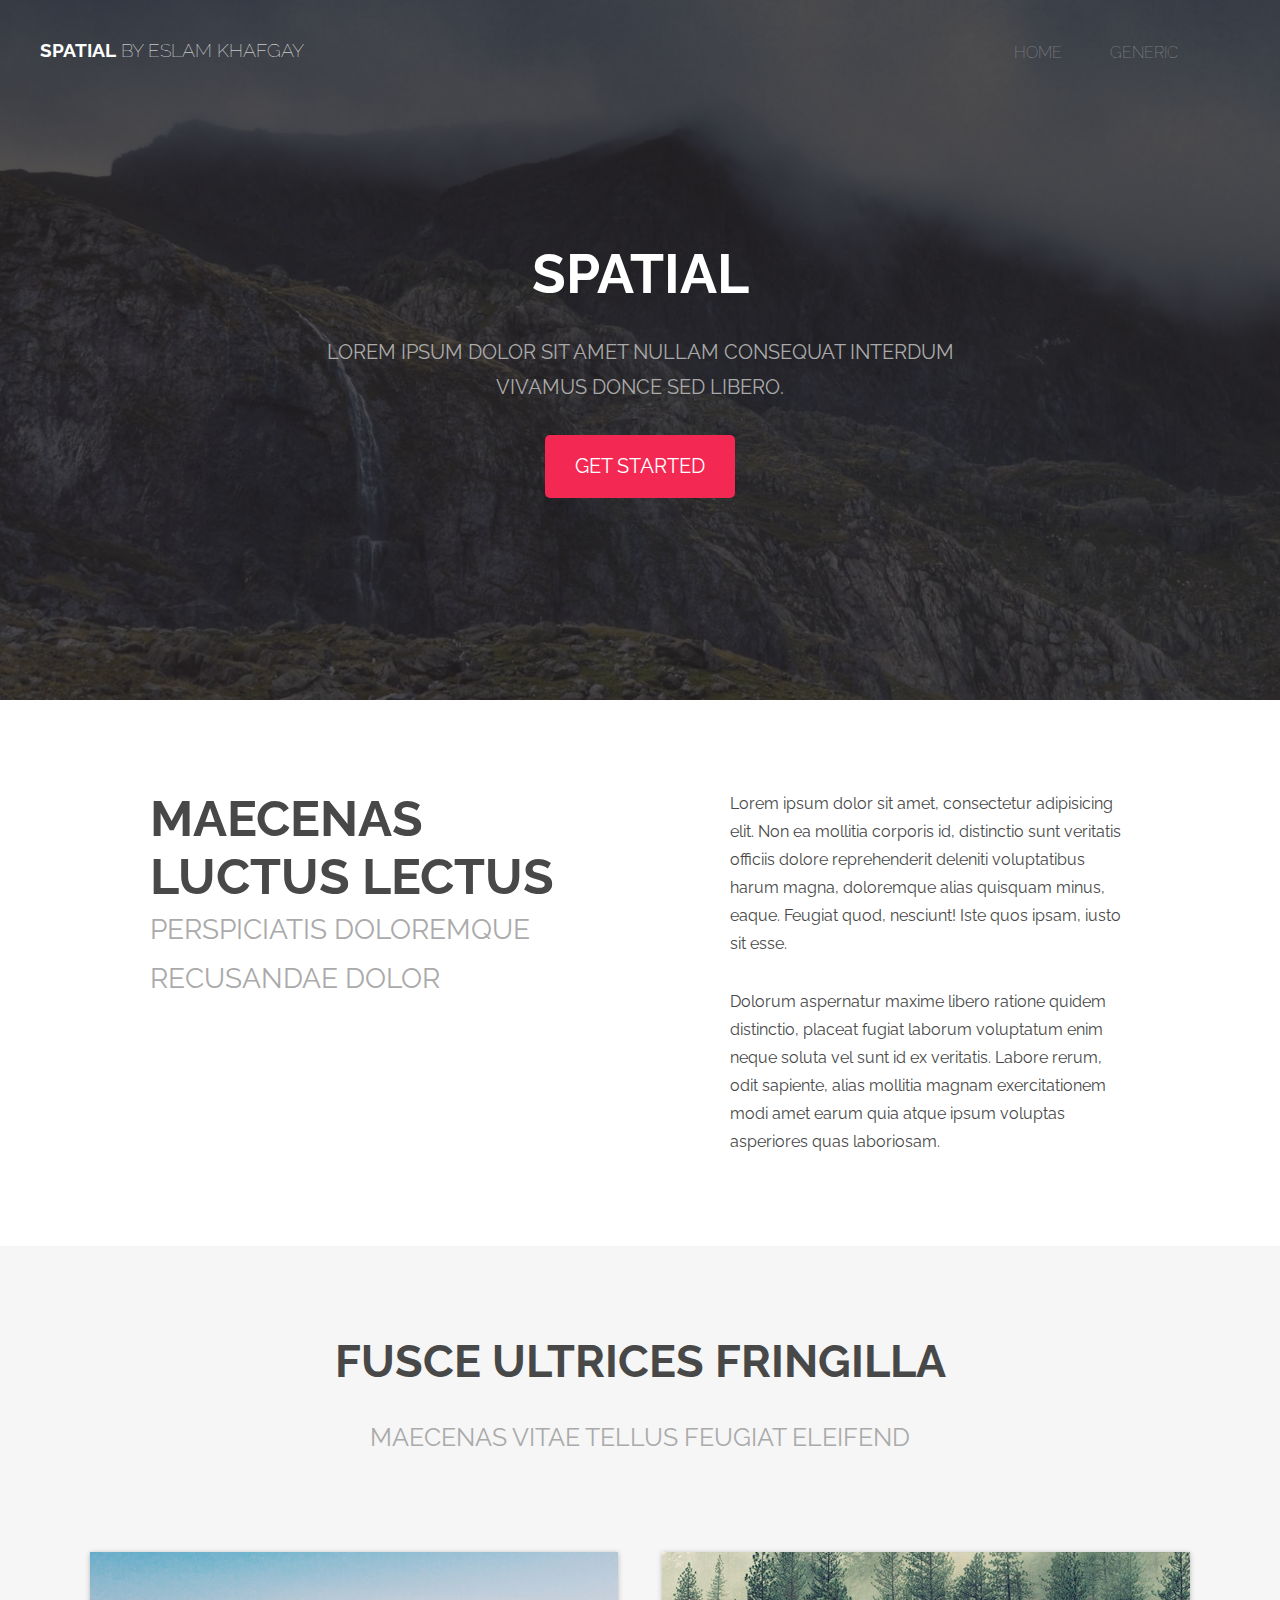
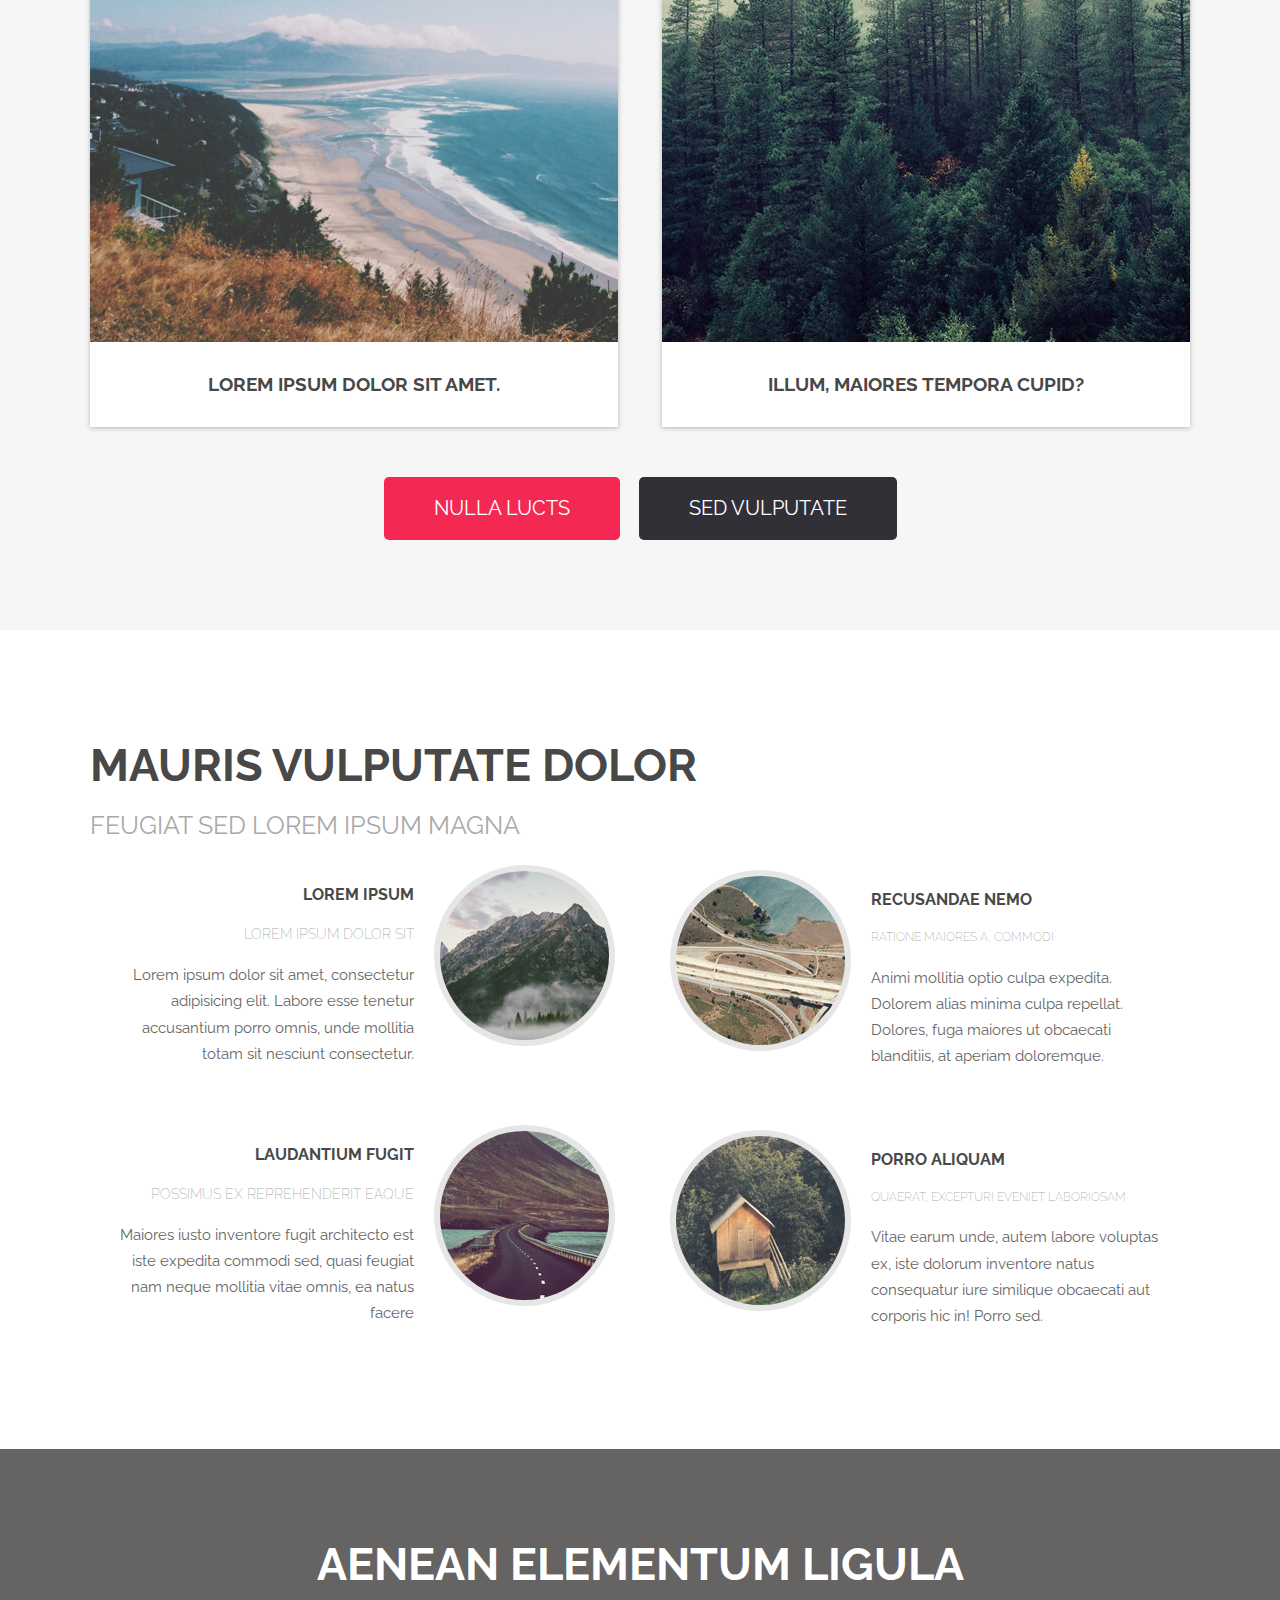
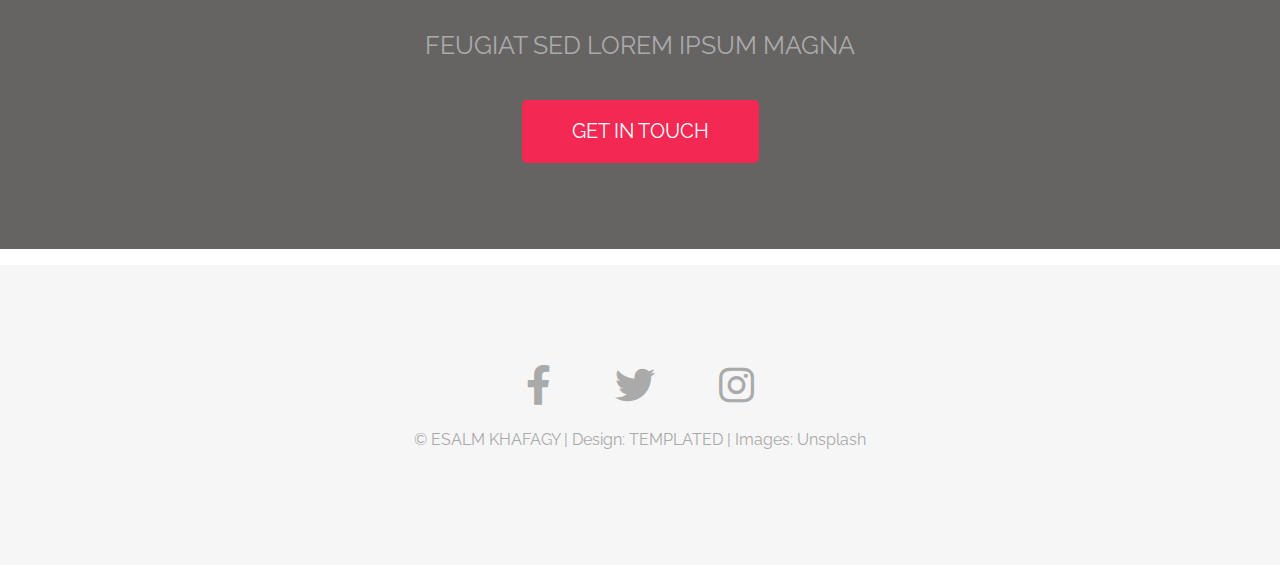
<file: index.html>
<!DOCTYPE html>

<html>
    <head>
        <meta charset="UTF-8"/>
        <title>Spatial by Eslam Khafagy</title>
        <link rel="stylesheet" href="css/style.css"/>
        <link rel="stylesheet" href="css/normalize.css"/>
        <link rel="stylesheet" href="css/all.min.css">
        <link href="https://fonts.googleapis.com/css?family=Raleway&display=swap" rel="stylesheet">

    </head>
    <body>
        <!-- Start Home -->
        <div class="home">
            <div class="effect"></div>
            <div class="navbar">
                <h3><bold>spatial</bold> by eslam khafgay</h3>
                <ul>
                    <a href="index.html">home</a>
                    <a href="generic.html">generic</a>
                    <a href="element.html">elements</a>
                </ul>
            </div>
            <div class="start">
                <div class="container">
                    <h1>spatial</h1>
                    <p>LOREM IPSUM DOLOR SIT AMET NULLAM CONSEQUAT INTERDUM VIVAMUS DONCE SED LIBERO.</p>
                    <button>get started</button>
                </div>
            </div>
        </div>
        <!-- End Home -->
        
        <!-- Start About Me -->
        <div class="about-me" >
            <div class="container">
                <div class="s1">
                    <h1>MAECENAS LUCTUS LECTUS</h1>
                    <p>PERSPICIATIS DOLOREMQUE RECUSANDAE DOLOR</p>
                </div>
                <div class="s2">
                    <p>Lorem ipsum dolor sit amet, consectetur adipisicing elit. Non ea mollitia corporis id, distinctio sunt veritatis officiis dolore reprehenderit deleniti voluptatibus harum magna, doloremque alias quisquam minus, eaque. Feugiat quod, nesciunt! Iste quos ipsam, iusto sit esse.</p>
                    <p>Dolorum aspernatur maxime libero ratione quidem distinctio, placeat fugiat laborum voluptatum enim neque soluta vel sunt id ex veritatis. Labore rerum, odit sapiente, alias mollitia magnam exercitationem modi amet earum quia atque ipsum voluptas asperiores quas laboriosam.</p>
                </div>
            </div>
        </div>
        <!-- End About Me -->
        
        <!-- Start Gallery -->
        <div class="gallery">
            <div class="container">
                <h1>FUSCE ULTRICES FRINGILLA</h1>
                <p>MAECENAS VITAE TELLUS FEUGIAT ELEIFEND</p>
                <div class="img1">
                    <img src="images/pic02.jpg" >
                    <h3>LOREM IPSUM DOLOR SIT AMET.</h3>
                </div>
                <div class="img2">
                    <img src="images/pic03.jpg" >
                    <h3>ILLUM, MAIORES TEMPORA CUPID?</h3>
                </div>
                <button>NULLA LUCTS</button>
                <button>SED VULPUTATE</button>
            </div>
        </div>
        <!-- End Gallery -->
        
        <!-- Start Places -->
        <div class="places">
            <div class="container">
                <h1>MAURIS VULPUTATE DOLOR</h1>
                <p>FEUGIAT SED LOREM IPSUM MAGNA</p>
                <div class="l-img">
                    <img src="images/pic04.jpg">
                    <h4>LOREM IPSUM</h4>
                    <h4>LOREM IPSUM DOLOR SIT</h4>
                    <p>Lorem ipsum dolor sit amet, consectetur adipisicing elit. Labore esse tenetur accusantium porro omnis, unde mollitia totam sit nesciunt consectetur.</p>
                </div>
                <div class="r-img">
                    <img src="images/pic05.jpg">
                    <h4>RECUSANDAE NEMO</h4>
                    <h4>RATIONE MAIORES A, COMMODI</h4>
                    <p>Animi mollitia optio culpa expedita. Dolorem alias minima culpa repellat. Dolores, fuga maiores ut obcaecati blanditiis, at aperiam doloremque.</p>
                </div>
                <div class="l-img">
                    <img src="images/pic06.jpg">
                    <h4>LAUDANTIUM FUGIT</h4>
                    <h4>POSSIMUS EX REPREHENDERIT EAQUE</h4>
                    <p>Maiores iusto inventore fugit architecto est iste expedita commodi sed, quasi feugiat nam neque mollitia vitae omnis, ea natus facere</p>
                </div>
                <div class="r-img">
                    <img src="images/pic07.jpg">
                    <h4>PORRO ALIQUAM</h4>
                    <h4>QUAERAT, EXCEPTURI EVENIET LABORIOSAM</h4>
                    <p>Vitae earum unde, autem labore voluptas ex, iste dolorum inventore natus consequatur iure similique obcaecati aut corporis hic in! Porro sed.</p>
                </div>
            </div>    
        </div>
        <!-- End Places -->
        
        <!-- Start Contact Me -->
        <div class="contact-me">
            <div class="effect"></div>
            <div class="container">
                <h1>AENEAN ELEMENTUM LIGULA</h1>
                <p>FEUGIAT SED LOREM IPSUM MAGNA</p>
                <button>GET IN TOUCH</button>
            </div>
        </div>
        <!-- End Contact Me -->
        
        <!-- Start Footer -->
        <div class="footer">
            <div class="container">
                <ul>
                    <a href="https://www.facebook.com/eslam.5fagy" target="_blank" class="fab fa-facebook-f" ></a>
                    <a href="https://twitter.com/eslam_5fagy" target="_blank" class="fab fa-twitter"></a>
                    <a href="https://instagram.com/eslam_5fagy" target="_blank" class="fab fa-instagram"></a>
                </ul>
                <p> &copy; ESALM KHAFAGY | Design: <a href="https://templated.co/" target="_blank" >TEMPLATED</a> | Images: <a href="https://unsplash.com/" target="_blank" >Unsplash</a> </p>
            </div>
        </div>
        <!-- End Footer -->
    </body>
</html>
</file>
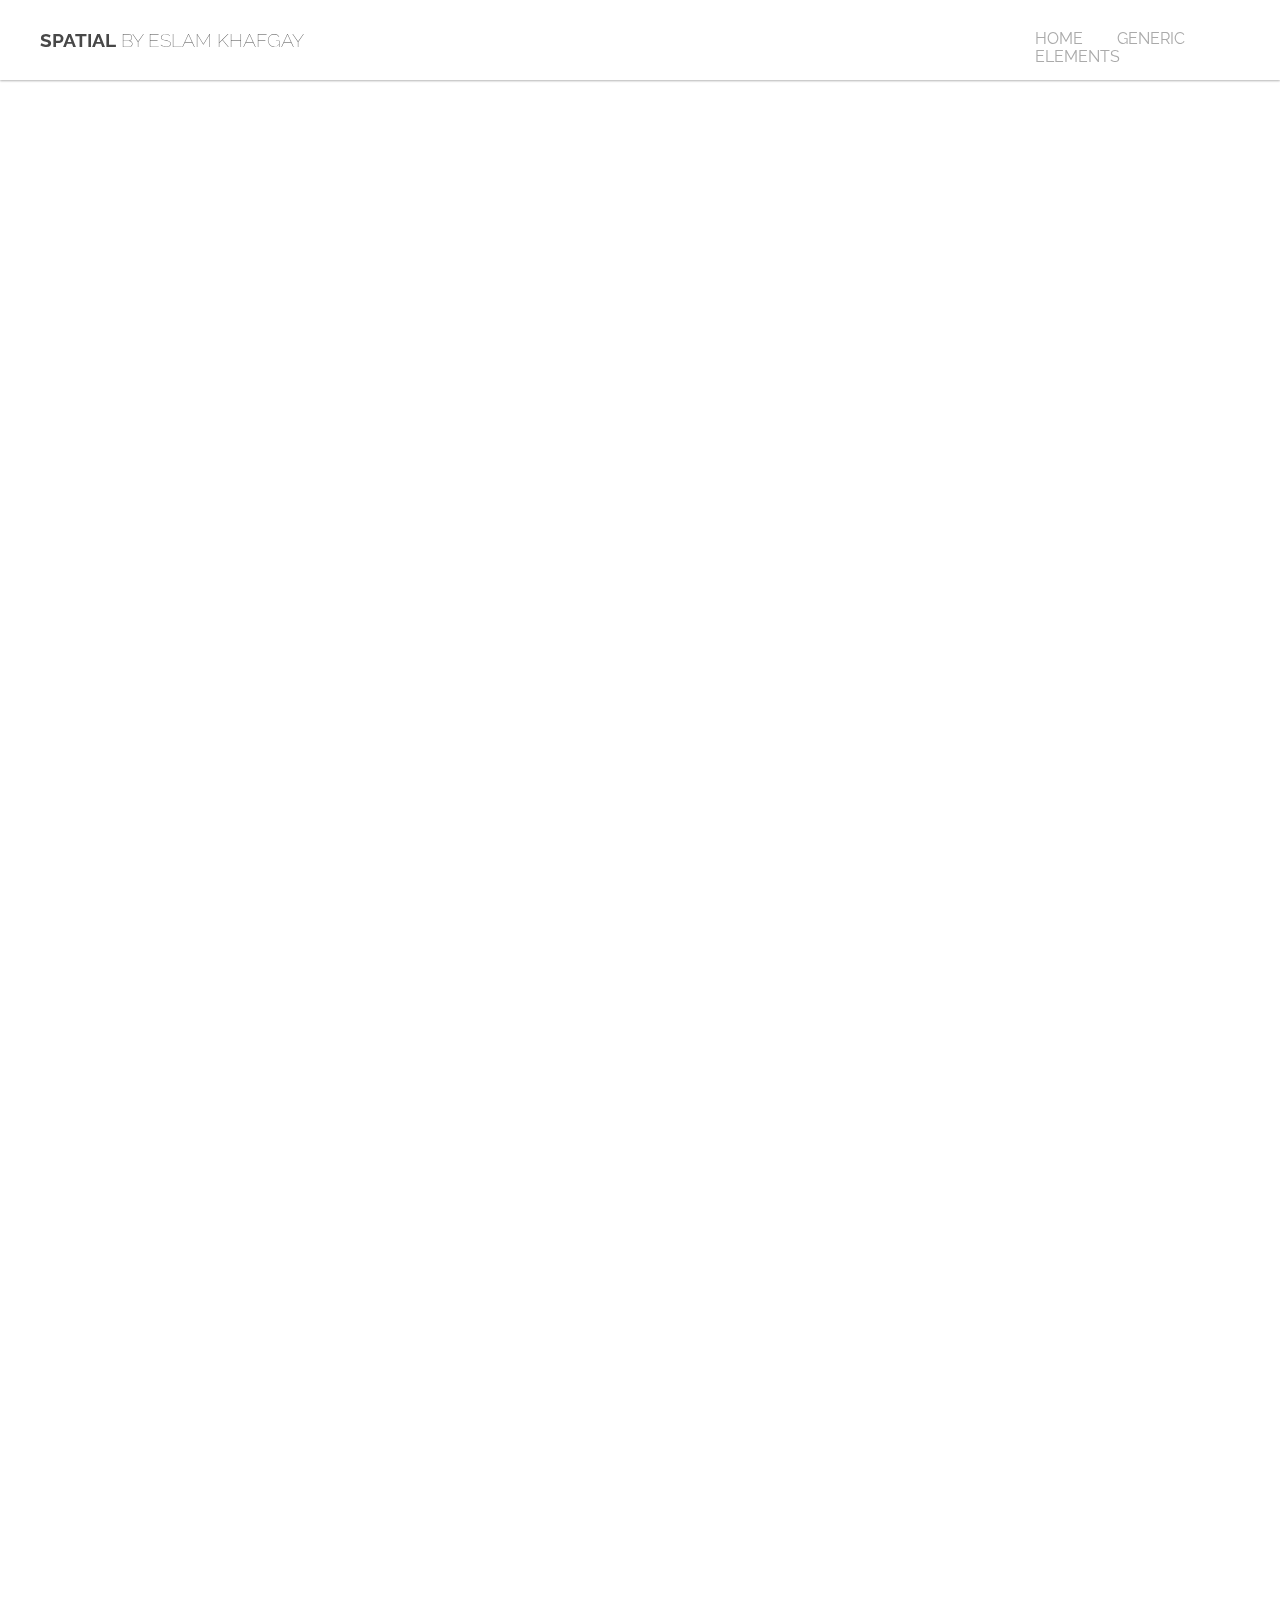
<file: element.html>
<!DOCTYPE html>
<html>
    <head>
        <meta charset="UTF-8">
        <title>ELements</title>
        <link rel="stylesheet" href="css/styleelement.css">
        <link rel="stylesheet" href="css/normalize.css">
        <link rel="stylesheet" href="css/all.min.css">
        <link href="https://fonts.googleapis.com/css?family=Raleway&display=swap" rel="stylesheet">
    </head>
    <body>
        <!-- Start Header -->
        <div class="navbar">
            <h3><bold>spatial</bold> by eslam khafgay</h3>
            <ul>
                <a href="index.html">home</a>
                <a href="generic.html">generic</a>
                <a href="">elements</a>
            </ul>
        </div>
        <!-- End Header -->
</file>
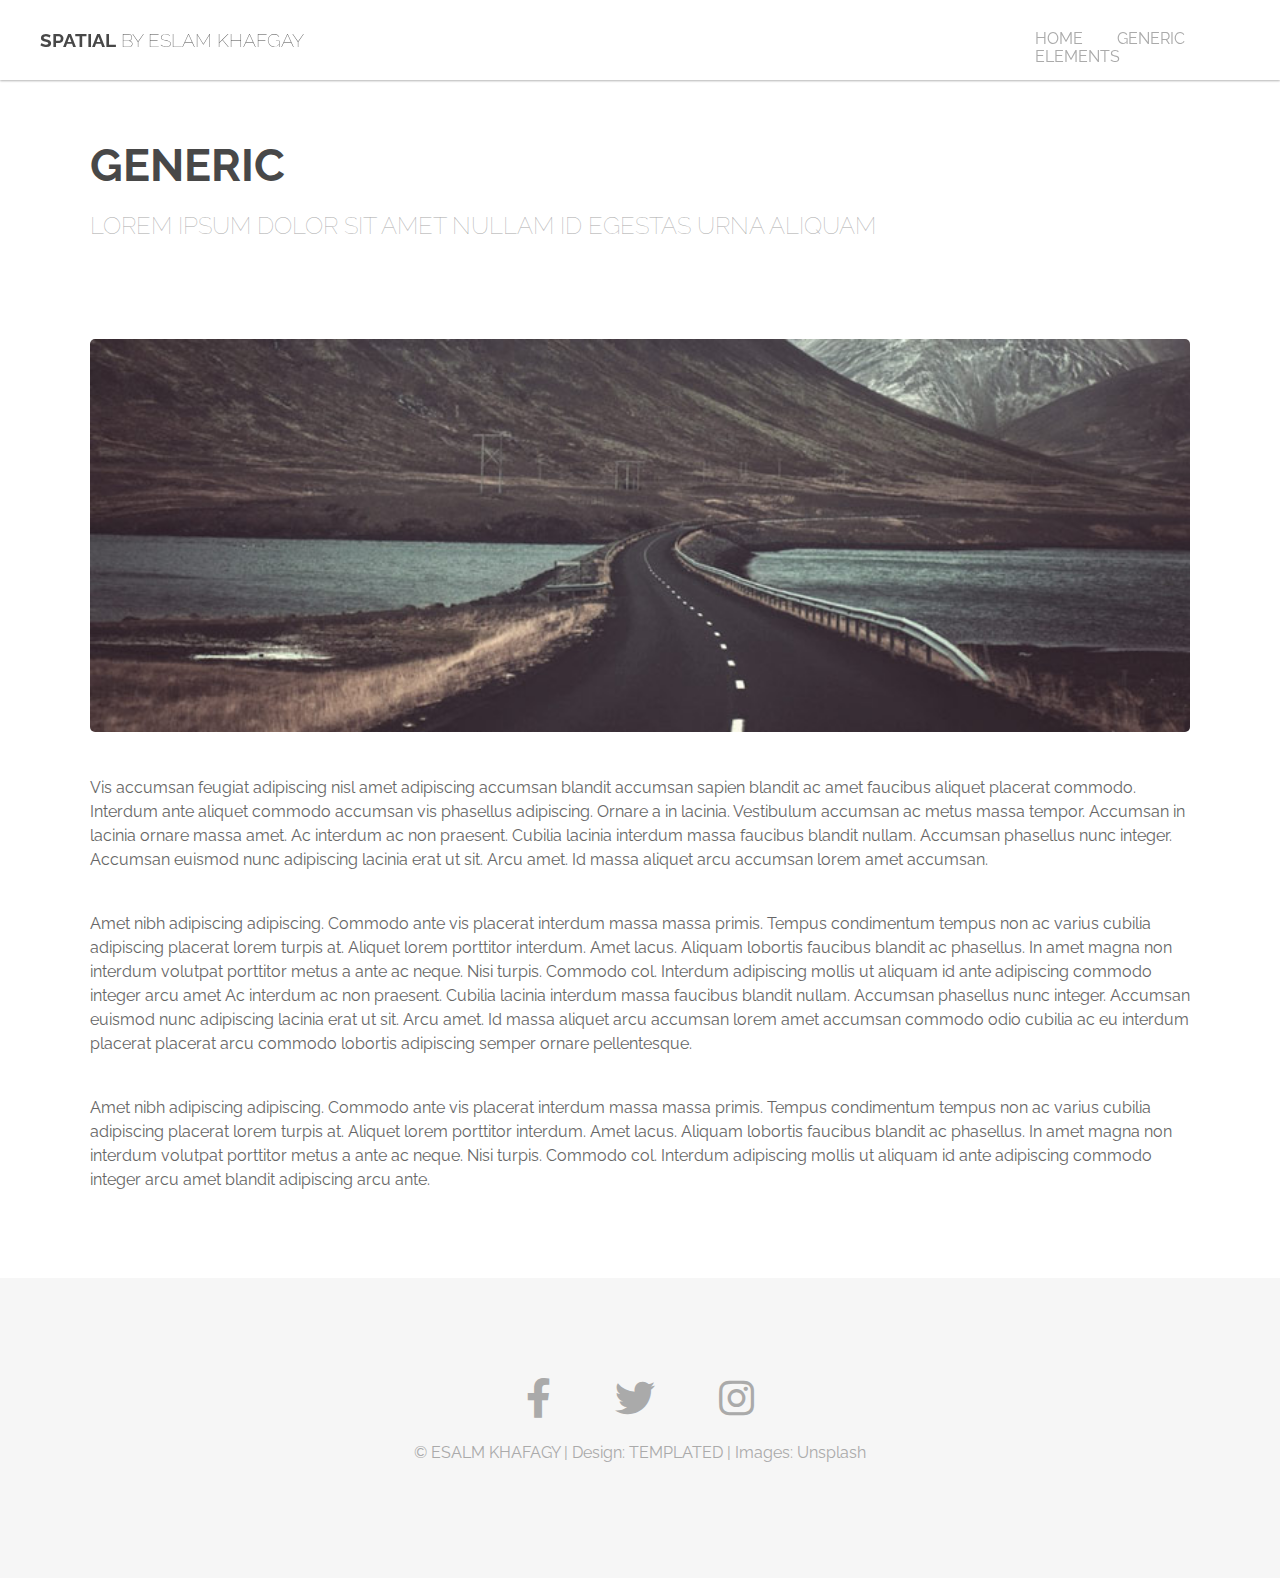
<file: generic.html>
<!DOCTYPE html>
<html>
    <head>
        <meta charset="UTF-8">
        <title>Generic</title>
        <link rel="stylesheet" href="css/stylegeneric.css">
        <link rel="stylesheet" href="css/normalize.css">
        <link rel="stylesheet" href="css/all.min.css">
        <link href="https://fonts.googleapis.com/css?family=Raleway&display=swap" rel="stylesheet">
    </head>
    <body>
        <!-- Start Header -->
        <div class="navbar">
            <h3><bold>spatial</bold> by eslam khafgay</h3>
            <ul>
                <a href="index.html">home</a>
                <a href="generic.html">generic</a>
                <a href="element.html">elements</a>
            </ul>
        </div>
        <!-- End Header -->
        <!-- Start Content -->
        <div class="content">
            <div class="container">
                <h1>GENERIC</h1>
                <h2>LOREM IPSUM DOLOR SIT AMET NULLAM ID EGESTAS URNA ALIQUAM</h2>
                <img src="images/pic01.jpg">
                <p>Vis accumsan feugiat adipiscing nisl amet adipiscing accumsan blandit accumsan sapien blandit ac amet faucibus aliquet placerat commodo. Interdum ante aliquet commodo accumsan vis phasellus adipiscing. Ornare a in lacinia. Vestibulum accumsan ac metus massa tempor. Accumsan in lacinia ornare massa amet. Ac interdum ac non praesent. Cubilia lacinia interdum massa faucibus blandit nullam. Accumsan phasellus nunc integer. Accumsan euismod nunc adipiscing lacinia erat ut sit. Arcu amet. Id massa aliquet arcu accumsan lorem amet accumsan.</p>
                <p>Amet nibh adipiscing adipiscing. Commodo ante vis placerat interdum massa massa primis. Tempus condimentum tempus non ac varius cubilia adipiscing placerat lorem turpis at. Aliquet lorem porttitor interdum. Amet lacus. Aliquam lobortis faucibus blandit ac phasellus. In amet magna non interdum volutpat porttitor metus a ante ac neque. Nisi turpis. Commodo col. Interdum adipiscing mollis ut aliquam id ante adipiscing commodo integer arcu amet Ac interdum ac non praesent. Cubilia lacinia interdum massa faucibus blandit nullam. Accumsan phasellus nunc integer. Accumsan euismod nunc adipiscing lacinia erat ut sit. Arcu amet. Id massa aliquet arcu accumsan lorem amet accumsan commodo odio cubilia ac eu interdum placerat placerat arcu commodo lobortis adipiscing semper ornare pellentesque.</p>
                <p>Amet nibh adipiscing adipiscing. Commodo ante vis placerat interdum massa massa primis. Tempus condimentum tempus non ac varius cubilia adipiscing placerat lorem turpis at. Aliquet lorem porttitor interdum. Amet lacus. Aliquam lobortis faucibus blandit ac phasellus. In amet magna non interdum volutpat porttitor metus a ante ac neque. Nisi turpis. Commodo col. Interdum adipiscing mollis ut aliquam id ante adipiscing commodo integer arcu amet blandit adipiscing arcu ante.</p>
            </div>
        </div>
        <!-- End Content -->
        <!-- Start Footer -->
        <div class="footer">
            <div class="container">
                <ul>
                    <a href="https://www.facebook.com/eslam.5fagy" target="_blank" class="fab fa-facebook-f" ></a>
                    <a href="https://twitter.com/eslam_5fagy" target="_blank" class="fab fa-twitter"></a>
                    <a href="https://instagram.com/eslam_5fagy" target="_blank" class="fab fa-instagram"></a>
                </ul>
                <p> &copy; ESALM KHAFAGY | Design: <a href="https://templated.co/" target="_blank" >TEMPLATED</a> | Images: <a href="https://unsplash.com/" target="_blank" >Unsplash</a> </p>
            </div>
        </div>
        <!-- End Footer -->
    </body>
</html>
</file>
<file: css/style.css>
/* Start Main Rules */
*
{
    box-sizing: border-box;
    perspective: 500px;
    
}
body 
{
    font-family: 'Raleway', sans-serif;

}
.clear
{
    clear: boths
}
.container { width: 1100px; margin: 0 auto }
/* End Main Rules */

/* Start My Framwork */
h1,h2,h3 { margin: 0px ; padding: 0px; }
p {margin: 0px}

/* End My Framwork */

/* Start Home */

.home
{
    overflow: hidden;
    height: 700px;
    background-image: url(../images/banner.jpg);
    background-size: cover;
    background-attachment: fixed; 
    color: #FFF;
    z-index: 1;
}
.home .effect
{
    height: 700px;
    background-color: #252121;
    opacity: 0.8;
    z-index: 2;
    position: relative;

}
.home  .navbar
{
    text-transform: uppercase;
    overflow: hidden;
    padding: 40px;
    font-weight: 100;
    z-index: 3;
    position: relative;
    margin: -700px auto 0px auto
}
.home  .navbar h3 
{
    font-weight: bolder;
    float: left;
    overflow: hidden;
    font-weight: 100;
}
.home  .navbar h3 bold {font-weight: bold}

.home  .navbar p
{
    padding: 10px;
    display: inline-block;
    font-size: 18px;
    
}
.home  .navbar ul
{
    list-style: none;
    overflow: hidden;
    padding: 0px;
    margin: -20px 0;
    display: inline-block;
    position: absolute;
    left: 990px;
}
.home  .navbar a
{
    float: left;
    padding: 24px;
    text-decoration: none;
    color: #aaa;
}
.home  .navbar a:hover{color: #FFF}

.home  .start
{
    text-align: center;
    text-transform: uppercase;
    margin: 140px 0px 0px 0px;
    z-index: 3;
    position: relative;

}
.home  .start h1
{
    font-weight: bold;
    font-size: 55px
    
}
.home  .start p
{
    font-size: 20px;
    padding: 30px 230px;
    line-height: 1.75;
    color: #aaa;
    
}
.home  .start button
{
    text-transform: uppercase;
    background-color: #f32853;
    border: none;
    color: #FFF;
    font-size: 20px;
    padding: 20px 30px;
    border-radius: 5px;
    opacity: 1;
}
.home  .start button:hover{background-color:#fd446b}
/* End Home */

/* Start About Me */
.about-me
{
    background-color: #FFF;
    overflow: hidden;
}
.about-me .s1
{
    width: 50%;
    float: left;
    overflow: hidden;
    padding: 90px 60px;

}
.about-me .s1 h1 
{
    color:#484848;
    font-size: 50px;
}
.about-me .s1 p
{
    font-size: 28px;
    line-height: 1.75;
    color: #AAAAAA;
}


.about-me .s2
{
    width: 50%;
    float: left;
    overflow: hidden;
    padding: 90px 60px;

}
.about-me .s2 p
{
    color:#484848;
    line-height: 1.75;
    padding: 0px 0px 0px 30px;
}
.about-me .s2 p:first-of-type
{
    padding: 0px 0px 30px 30px;
}


/* End About Me */

/* Start Gallery */
.gallery
{
    background-color: #f6f6f6;
    overflow: hidden;
    text-align: center;
    padding: 90px 0px;
}
.gallery h1 { color: #484848 ; margin: 0px 0px 35px 0px; font-size: 45px }
.gallery p { color: #AAAAAA; font-size: 25px }
.gallery .img1,.img2
{
    float: left;
    overflow: hidden;
    width: 48%;
    margin: 100px 0px 50px 0px;
    height: 475px;
    background-color: #FFF;
    box-shadow: 0px 1px 5px #b5b5b5;
}
.gallery .img2 {float: right}
.gallery h3 { padding: 28px 0; color: #484848 }
.gallery button
{
    background-color: #f32853;
    border: none;
    color: #FFF;
    font-size: 20px;
    padding: 20px 50px;
    border-radius: 5px;
}
.gallery button:last-of-type{background-color: #323037;margin: 0px 0px 0px 15px}
.gallery button:hover{opacity: 0.9}


/* End Gallery */

/* Start Places */
.places
{
    overflow: hidden;
    padding: 90px 0px;
}
.places h1 { color: #484848;font-size: 45px;margin: 20px 0px;}
.places p { color: #AAAAAA;font-size: 25px }
.places .l-img
{
    width: 50%;
    float: left;
    padding: 25px;
    text-align: right;
}
.places .r-img
{
    width: 50%;
    float: left;
    padding: 30px

}
.places .l-img img
{
    border-radius: 50%;
    float: right;
    border: 6px solid #88888836;
    margin: 0 0 0 20px;
}
.places .l-img h4{color: #484848;}
.places .l-img h4:last-of-type
{
    color: #AAAAAA;
    font-size: 14px;
    margin: 20px 0px;
    font-weight: 200;
}
.places .l-img p 
{
    font-size: 15px;
    color: #666666;
    line-height: 1.75;
    font-stretch: semi-condensed
}
.places .r-img img
{
    border-radius: 50%;
    float: left;
    border: 6px solid #88888836;
    margin: 0 20px 0 0;
}
.places .r-img h4{color: #484848;}
.places .r-img h4:last-of-type
{
    color: #AAAAAA;
    font-size: 12px;
    margin: 20px 0px;
    font-weight: 200;
}
.places .r-img p 
{
    font-size: 15px;
    color: #666666;
    line-height: 1.75;
    font-stretch: semi-condensed
}

/* End Places */

/* Start Contact Me */
.contact-me
{
    height: 400px;
    overflow: hidden;
    background-image: url(../images/banner.jpg);
    background-size: cover;
    background-attachment: fixed;
    text-align: center;
    position: relative;
}
.contact-me .effect
{
    height: 400px;
    background-color: #252121;
    opacity: 0.7;
    z-index: 2;
    position: static;

}
.contact-me h1 
{
    margin: -310px 0;
    color: #FFF;
    font-size: 45px;
    position: relative;
    z-index: 3;
}
.contact-me p
{
    color: #AAAAAA;
    margin: -290px 0;
    position: relative;
    top:350px;
    font-size: 25px;
}
.contact-me button
{
    background-color: #f32853;
    border: none;
    color: #FFF;
    font-size: 20px;
    padding: 20px 50px;
    border-radius: 5px;
    margin: 680px 0 0 0;
}
.contact-me button:hover{opacity: 0.9}


/* End Contact Me */

/* Start Footer */
.footer
{
    background-color: #F6F6F6;
    text-align: center;
    height: 300px;
}
.footer p
{
    padding: 10px 0 0 0;
    color: #AAAAAA
}
.footer p a
{
    text-decoration: none;
    color: #AAAAAA
}
.footer ul {padding: 100px 0 0 0}
.footer ul a
{
    text-decoration: none;
    color: #AAAAAA;
    font-size: 40px;
    padding: 0px 30px
}
.footer a:hover{color:#666}



/* End Footer */
</file>
<file: css/styleelement.css>
/* Start Main Rules */
*
{
    box-sizing: border-box;
    
}
body 
{
    font-family: 'Raleway', sans-serif;
    height: 2000px;

}
.container { width: 1100px; margin: 0 auto }
/* End Main Rules */
/* Start My Framwork */
h1,h2,h3 { margin: 0px ; padding: 0px; }
p {margin: 0px}
/* End My Framwork */
/* Start Header */
.navbar
{
    height: 80px;
    position: fixed;
    background-color: #FFF;
    width: 100%;
    text-transform: uppercase;
    box-shadow: 0px 1px 2px #b5b5b5;
}
.navbar h3
{
    font-weight: bolder;
    float: left;
    overflow: hidden;
    font-weight: 100;
    padding: 30px 40px;
    color: #484848;
}
.navbar h3 bold
{
    font-weight: bold
}
.navbar ul
{
    list-style: none;
    overflow: hidden;
    display: inline-block;
    position: absolute;
    left: 990px;
    float: right;
    padding: 30px;
    margin: 0px;
}
.navbar ul a
{
    text-decoration: none;
    color: #aaa;
    padding: 15px;
}
/* End Header */
</file>
<file: css/stylegeneric.css>
/* Start Main Rules */
*
{
    box-sizing: border-box;
    
}
body 
{
    font-family: 'Raleway', sans-serif;

}
.container { width: 1100px; margin: 0 auto }
/* End Main Rules */
/* Start My Framwork */
h1,h2,h3 { margin: 0px ; padding: 0px; }
p {margin: 0px}
/* End My Framwork */
/* Start Header */
.navbar
{
    height: 80px;
    background-color: #FFF;
    overflow: hidden;
    width: 100%;
    text-transform: uppercase;
    box-shadow: 0px 1px 2px #b5b5b5;
    position: fixed;
    z-index: 10001;
    display: block
}
.navbar h3
{
    font-weight: bolder;
    float: left;
    overflow: hidden;
    font-weight: 100;
    padding: 30px 40px;
    color: #484848;
}
.navbar h3 bold
{
    font-weight: bold
}
.navbar ul
{
    list-style: none;
    overflow: hidden;
    display: inline-block;
    position: absolute;
    left: 990px;
    float: right;
    padding: 30px;
    margin: 0px;
}
.navbar ul a
{
    text-decoration: none;
    color: #aaa;
    padding: 15px;
}
/* End Header */
/* Start Content */
.content
{
    overflow: hidden;
    padding: 120px 0 30px 0 ;
}
.content h1
{
    font-size: 45px;
    font-weight: bold;
    color: #484848;
    padding: 20px 0;
}
.content h2
{
    padding: 0 0 100px 0;
    color: #AAAAAA;
    font-weight: 100;
}
.content img {width: 100%;border-radius: 5px;margin: 0 0 40px 0;}
.content p
{
    color: #666666;
    margin:  0 0 40px 0;
    line-height: 1.5;
}
/* End Content */
/* Start Footer */
.footer
{
    background-color: #F6F6F6;
    text-align: center;
    height: 300px;
}
.footer p
{
    padding: 10px 0 0 0;
    color: #AAAAAA
}
.footer p a
{
    text-decoration: none;
    color: #AAAAAA
}
.footer ul {padding: 100px 0 0 0}
.footer ul a
{
    text-decoration: none;
    color: #AAAAAA;
    font-size: 40px;
    padding: 0px 30px
}
.footer a:hover{color:#666}

/* End Footer */
</file>
